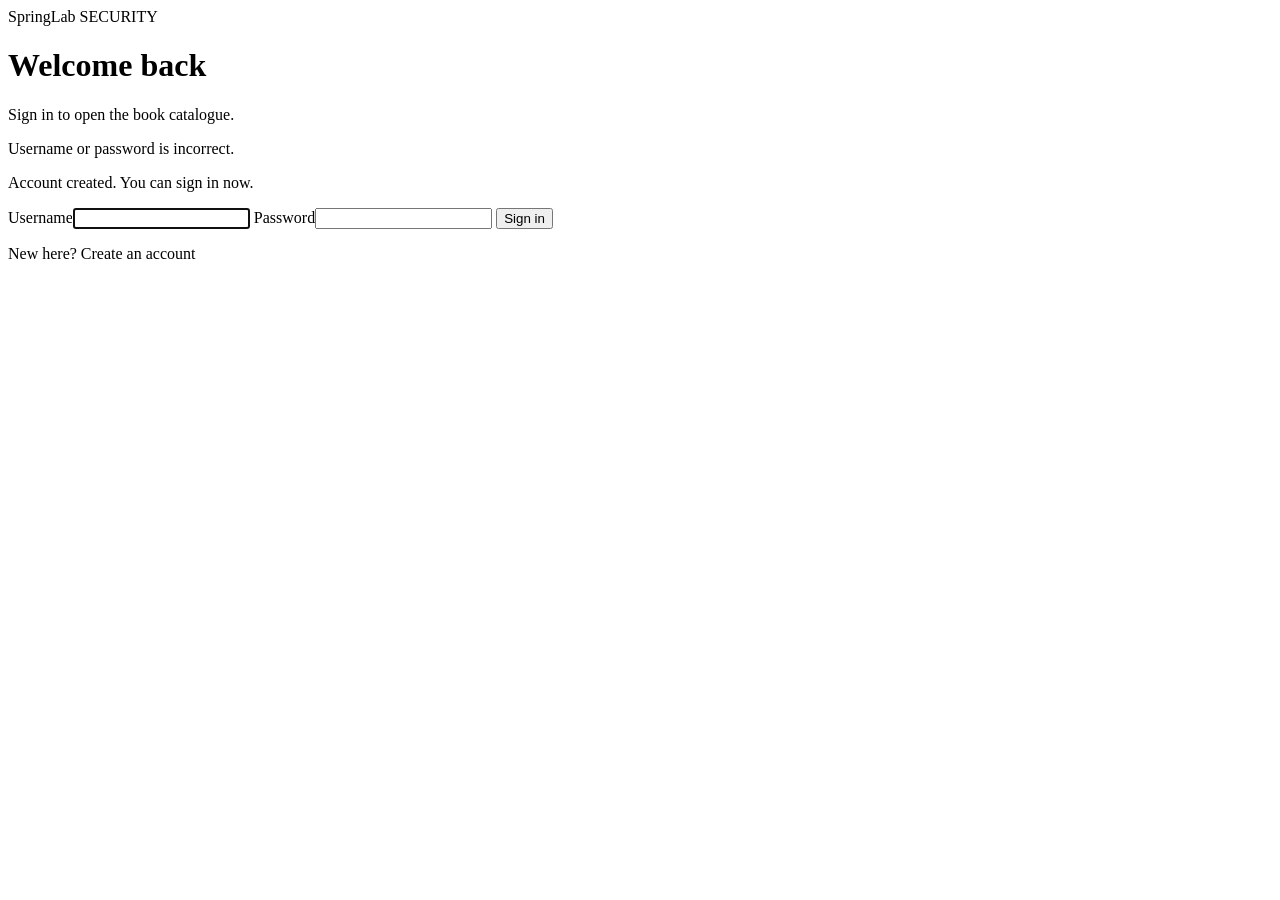
<file: src/main/resources/templates/login.html>
<!DOCTYPE html>
<html xmlns:th="http://www.thymeleaf.org">
<head>
    <meta charset="UTF-8">
    <meta name="viewport" content="width=device-width, initial-scale=1">
    <title>Sign in | SpringLab</title>
    <link rel="stylesheet" th:href="@{/css/app.css}">
</head>
<body class="auth-page">
<main class="auth-card">
    <a class="brand" th:href="@{/}">SpringLab <span>SECURITY</span></a>
    <h1>Welcome back</h1>
    <p class="muted">Sign in to open the book catalogue.</p>
    <p class="notice error" th:if="${param.error}">Username or password is incorrect.</p>
    <p class="notice success" th:if="${param.registered}">Account created. You can sign in now.</p>
    <form th:action="@{/login}" method="post" class="form-stack">
        <label>Username<input type="text" name="username" autocomplete="username" required autofocus></label>
        <label>Password<input type="password" name="password" autocomplete="current-password" required></label>
        <button type="submit">Sign in</button>
    </form>
    <p class="muted">New here? <a th:href="@{/register}">Create an account</a></p>
</main>
</body>
</html>
</file>
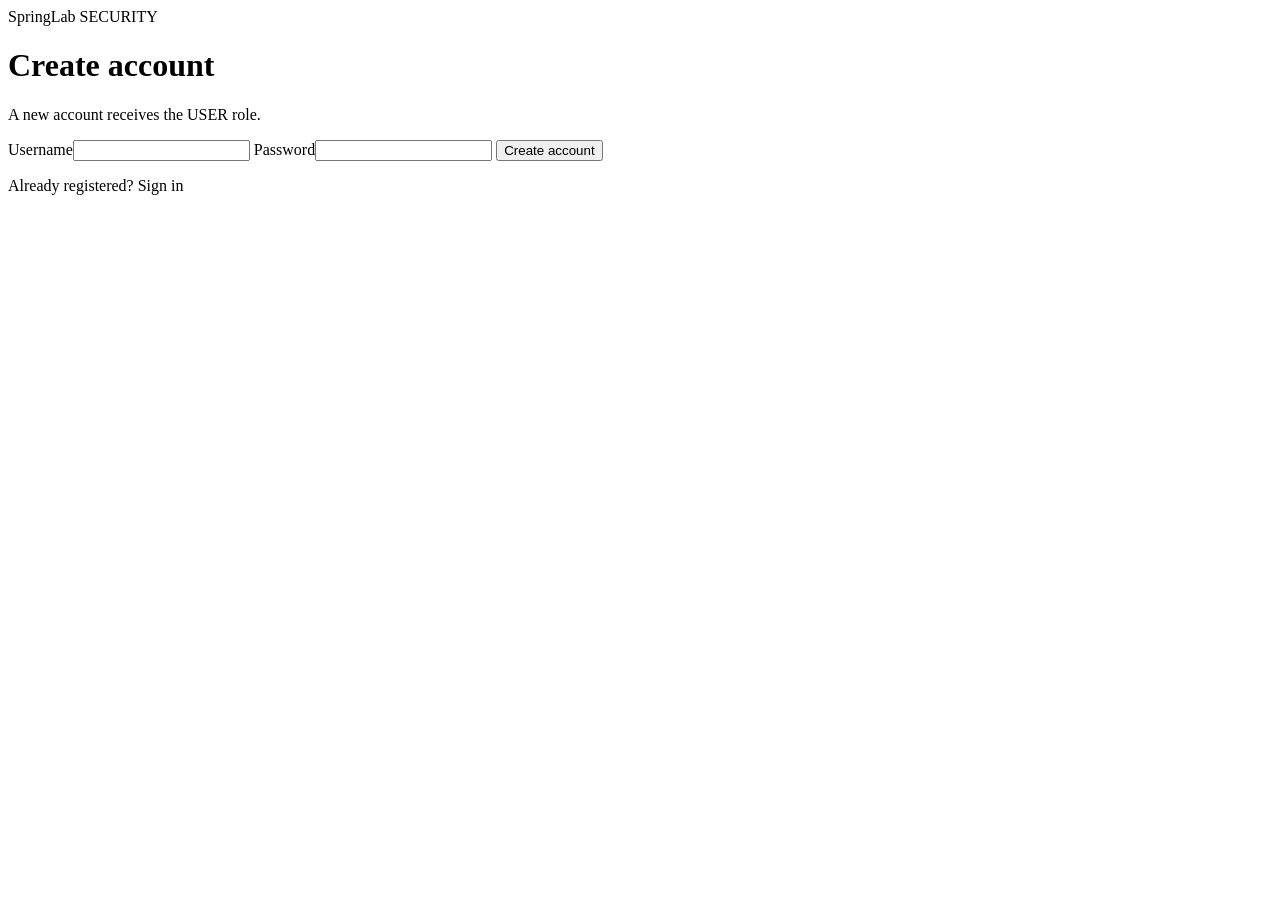
<file: src/main/resources/templates/register.html>
<!DOCTYPE html>
<html xmlns:th="http://www.thymeleaf.org">
<head>
    <meta charset="UTF-8">
    <meta name="viewport" content="width=device-width, initial-scale=1">
    <title>Create account | SpringLab</title>
    <link rel="stylesheet" th:href="@{/css/app.css}">
</head>
<body class="auth-page">
<main class="auth-card">
    <a class="brand" th:href="@{/}">SpringLab <span>SECURITY</span></a>
    <h1>Create account</h1>
    <p class="muted">A new account receives the USER role.</p>
    <p class="notice error" th:if="${error}" th:text="${error}"></p>
    <form th:action="@{/register}" method="post" class="form-stack">
        <label>Username<input type="text" name="username" maxlength="60" th:value="${username}" autocomplete="username" required></label>
        <label>Password<input type="password" name="password" minlength="8" autocomplete="new-password" required></label>
        <button type="submit">Create account</button>
    </form>
    <p class="muted">Already registered? <a th:href="@{/login}">Sign in</a></p>
</main>
</body>
</html>
</file>
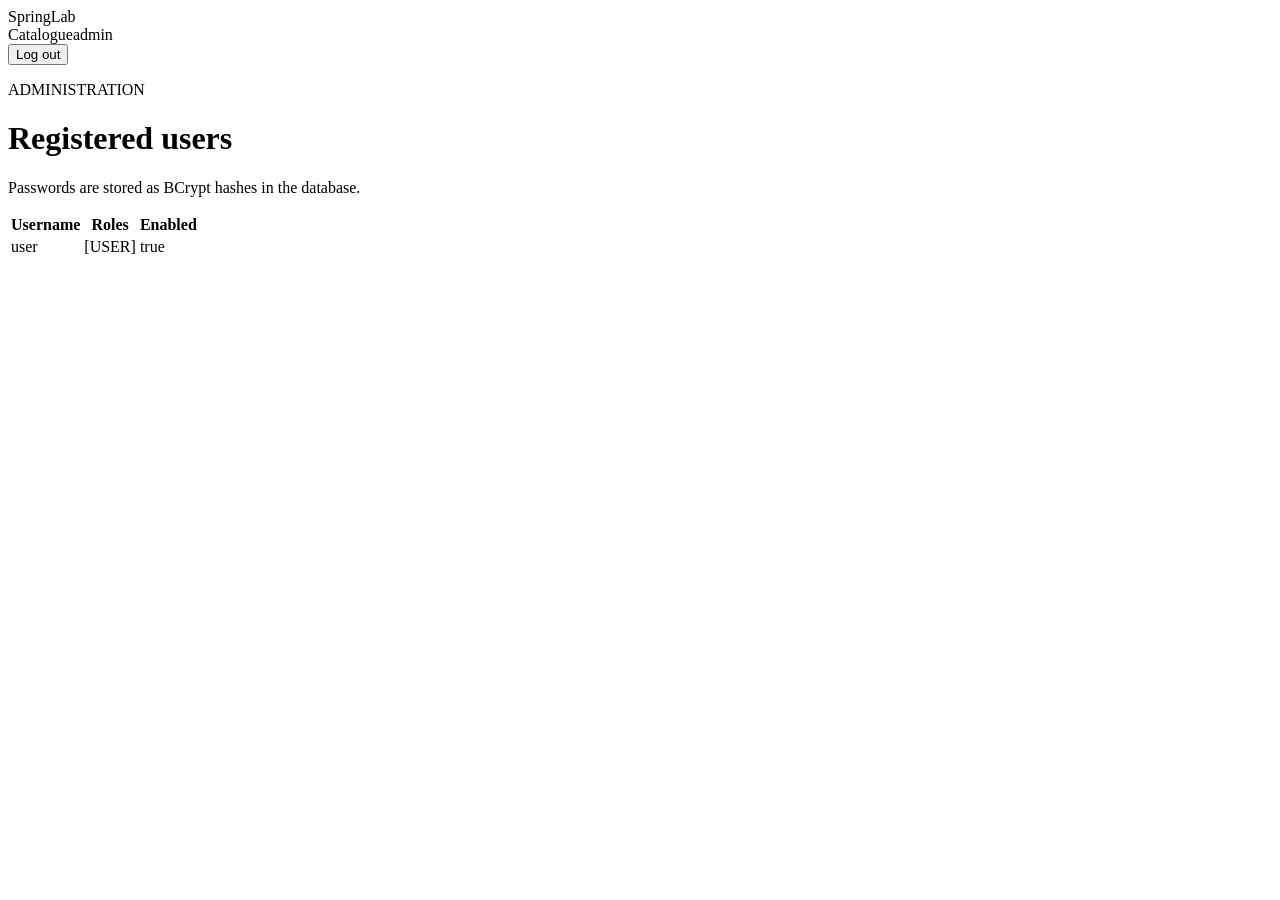
<file: src/main/resources/templates/admin/users.html>
<!DOCTYPE html>
<html xmlns:th="http://www.thymeleaf.org" xmlns:sec="http://www.thymeleaf.org/extras/spring-security">
<head>
    <meta charset="UTF-8">
    <meta name="viewport" content="width=device-width, initial-scale=1">
    <title>Administration | SpringLab</title>
    <link rel="stylesheet" th:href="@{/css/app.css}">
</head>
<body>
<header class="topbar"><a class="brand" th:href="@{/}">SpringLab</a><nav><a th:href="@{/books}">Catalogue</a><span sec:authentication="name">admin</span><form th:action="@{/logout}" method="post"><button class="link-button" type="submit">Log out</button></form></nav></header>
<main class="page-wrap">
    <p class="eyebrow">ADMINISTRATION</p>
    <h1>Registered users</h1>
    <p class="muted">Passwords are stored as BCrypt hashes in the database.</p>
    <div class="table-wrap"><table>
        <thead><tr><th>Username</th><th>Roles</th><th>Enabled</th></tr></thead>
        <tbody><tr th:each="user : ${users}"><td th:text="${user.username}">user</td><td th:text="${user.roles}">[USER]</td><td th:text="${user.enabled}">true</td></tr></tbody>
    </table></div>
</main>
</body>
</html>
</file>
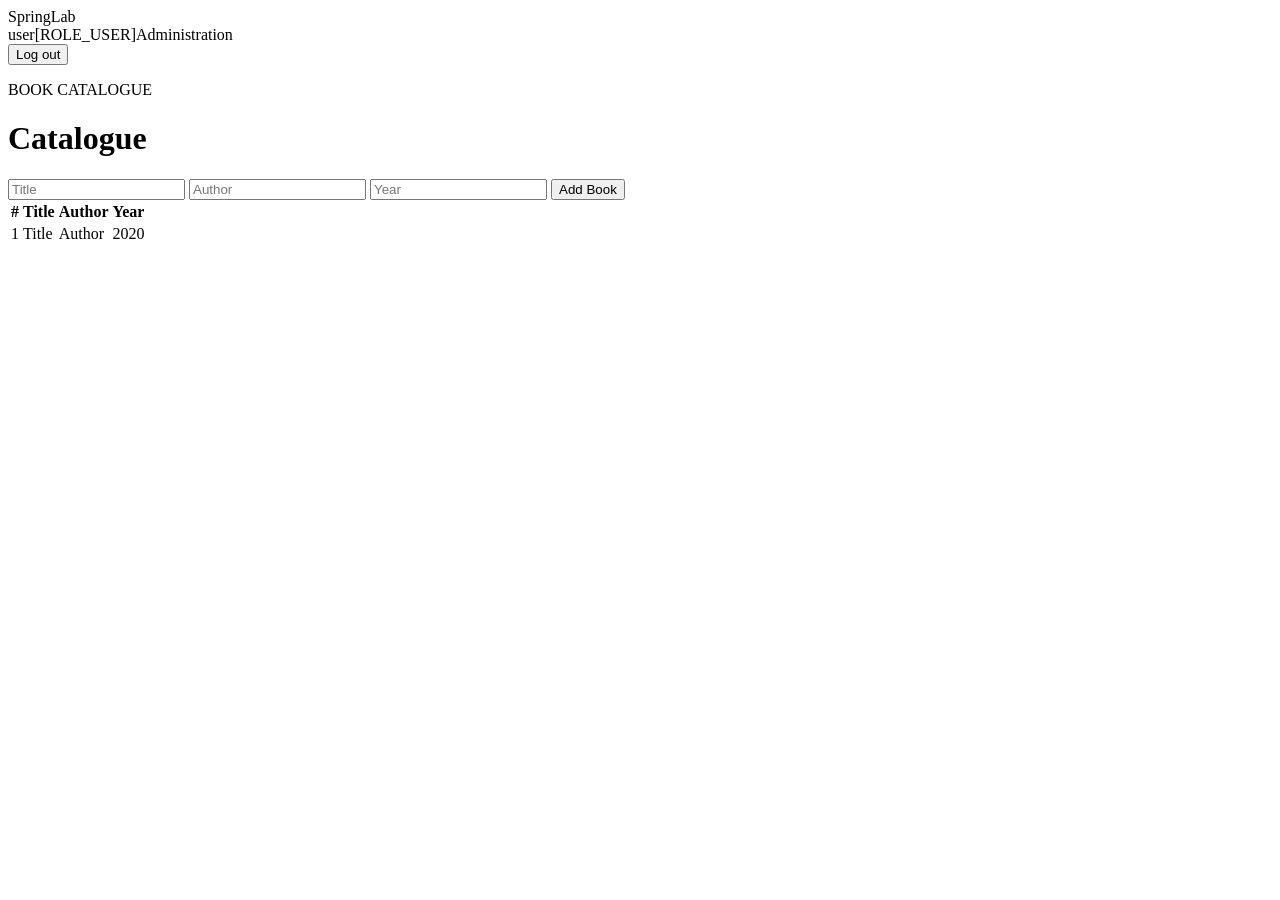
<file: src/main/resources/templates/books/list.html>
<!DOCTYPE html>
<html xmlns:th="http://www.thymeleaf.org" xmlns:sec="http://www.thymeleaf.org/extras/spring-security">
<head>
    <meta charset="UTF-8">
    <title th:text="${title}">Catalogue</title>
    <link rel="stylesheet" th:href="@{/css/app.css}">
</head>
<body>
<header class="topbar"><a class="brand" th:href="@{/}">SpringLab</a><nav><span sec:authentication="name">user</span><span class="role-pill" sec:authentication="principal.authorities">[ROLE_USER]</span><a sec:authorize="hasRole('ADMIN')" th:href="@{/admin}">Administration</a><form th:action="@{/logout}" method="post"><button class="link-button" type="submit">Log out</button></form></nav></header>
<main class="page-wrap">
<p class="eyebrow">BOOK CATALOGUE</p><h1 th:text="${title}">Catalogue</h1>

<p th:if="${message}" class="flash" th:text="${message}"></p>

<form th:action="@{/books}" method="post" sec:authorize="hasRole('ADMIN')" class="book-form">
    <input type="text" name="title" placeholder="Title" required>
    <input type="text" name="author" placeholder="Author" required>
    <input type="number" name="year" placeholder="Year" required>
    <button type="submit">Add Book</button>
</form>

<table>
    <thead>
    <tr>
        <th>#</th>
        <th>Title</th>
        <th>Author</th>
        <th>Year</th>
    </tr>
    </thead>
    <tbody>
    <tr th:each="book : ${books}">
        <td th:text="${book.id}">1</td>
        <td th:text="${book.title}">Title</td>
        <td th:text="${book.author}">Author</td>
        <td th:text="${book.year}">2020</td>
    </tr>
    </tbody>
</table>
</main>
</body>
</html>
</file>
